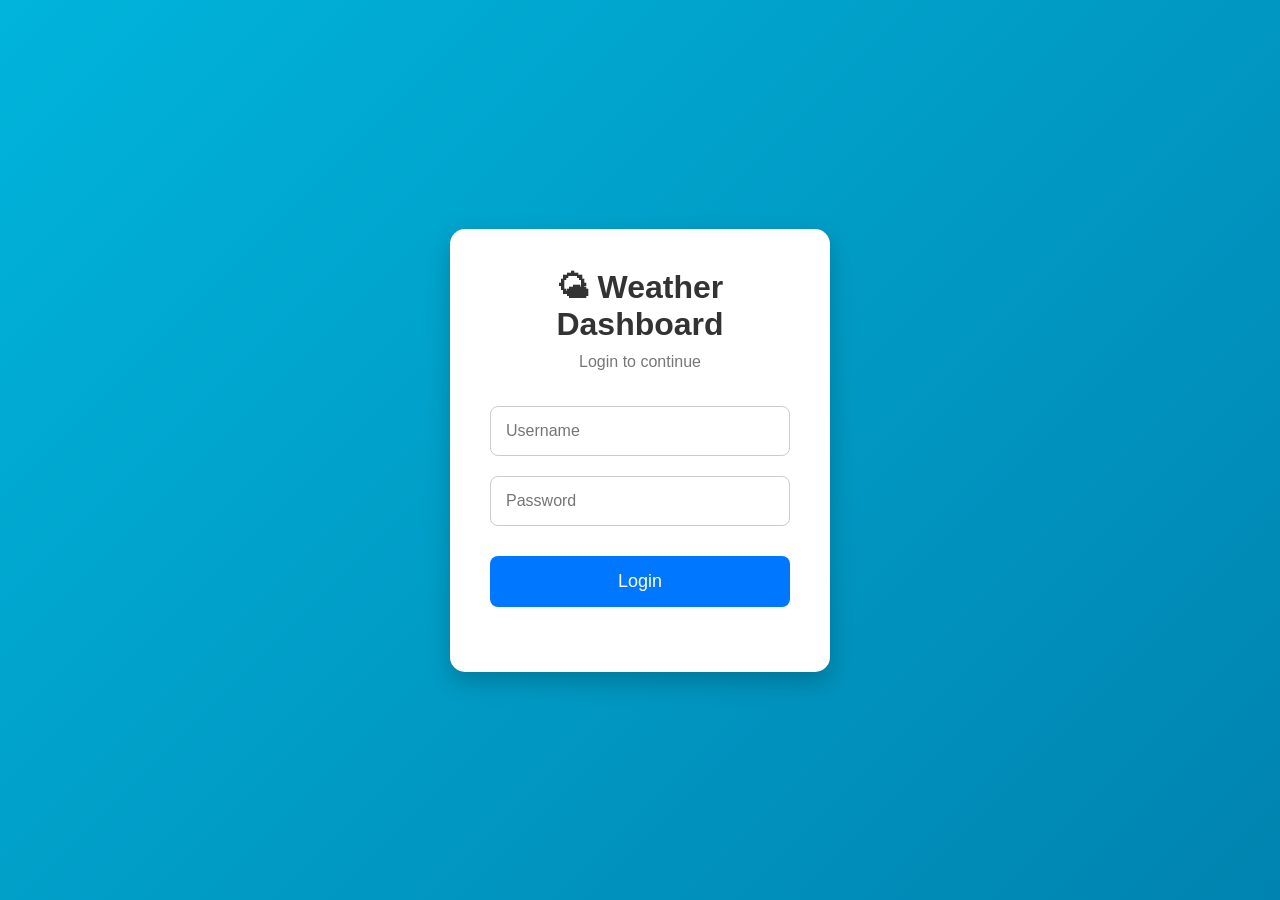
<file: index.html>
<!DOCTYPE html>
<html lang="en">
<head>
    <meta charset="UTF-8">
    <meta name="viewport" content="width=device-width, initial-scale=1.0">
    <title>Weather Dashboard Login</title>

    <link rel="stylesheet" href="css/style.css">
</head>

<body>

<div class="login-container">

    <h1>🌤 Weather Dashboard</h1>
    <p>Login to continue</p>

    <form id="loginForm">

        <input
            type="text"
            id="username"
            placeholder="Username"
            required
        >

        <input
            type="password"
            id="password"
            placeholder="Password"
            required
        >

        <button type="submit">
            Login
        </button>

        <p id="error"></p>

    </form>

</div>

<script src="js/login.js"></script>

</body>
</html>
</file>
<file: css/style.css>
*{
    margin:0;
    padding:0;
    box-sizing:border-box;
    font-family:Arial, Helvetica, sans-serif;
}

body{
    height:100vh;
    display:flex;
    justify-content:center;
    align-items:center;
    background:linear-gradient(135deg,#00b4db,#0083b0);
}

.login-container{

    background:white;

    width:380px;

    padding:40px;

    border-radius:15px;

    box-shadow:0 10px 25px rgba(0,0,0,0.2);

    text-align:center;
}

.login-container h1{

    margin-bottom:10px;
    color:#333;
}

.login-container p{

    color:#777;
    margin-bottom:25px;
}

input{

    width:100%;

    padding:15px;

    margin:10px 0;

    border:1px solid #ccc;

    border-radius:8px;

    font-size:16px;
}

button{

    width:100%;

    padding:15px;

    margin-top:20px;

    border:none;

    background:#0077ff;

    color:white;

    font-size:18px;

    border-radius:8px;

    cursor:pointer;

    transition:0.3s;
}

button:hover{

    background:#005fd6;
}

#error{

    color:red;

    margin-top:15px;

    font-weight:bold;
}
</file>
<file: css/dashboard.css>
*{
    margin:0;
    padding:0;
    box-sizing:border-box;
    font-family:Arial, Helvetica, sans-serif;
}

body{

    background:linear-gradient(135deg,#56ccf2,#2f80ed);

    min-height:100vh;

    display:flex;

    justify-content:center;

    align-items:center;

    padding:30px;
}

.container{

    width:800px;

    background:white;

    padding:30px;

    border-radius:20px;

    box-shadow:0 10px 30px rgba(0,0,0,0.2);

    text-align:center;
}

.search-box{

    display:flex;

    justify-content:center;

    gap:10px;

    margin:30px 0;
}

.search-box input{

    width:300px;

    padding:12px;

    font-size:18px;

    border-radius:8px;

    border:1px solid #ccc;
}

.search-box button{

    padding:12px 25px;

    border:none;

    background:#0077ff;

    color:white;

    border-radius:8px;

    cursor:pointer;
}

.search-box button:hover{

    background:#0056d2;
}

.weather-card{

    background:#f5f5f5;

    border-radius:15px;

    padding:25px;

    margin-bottom:30px;
}

.weather-card h1{

    font-size:60px;

    margin:10px 0;
}

.weather-card h3{

    margin-bottom:20px;
}

.weather-card p{

    margin:8px;
}

.forecast-container{

    display:flex;

    justify-content:center;

    gap:20px;

    margin-top:20px;

    flex-wrap:wrap;
}

.forecast-card{

    width:170px;

    background:#0077ff;

    color:white;

    padding:20px;

    border-radius:12px;
}

#logoutBtn{

    margin-top:35px;

    padding:12px 30px;

    border:none;

    background:red;

    color:white;

    border-radius:8px;

    cursor:pointer;
}

#logoutBtn:hover{

    background:darkred;
}
</file>
